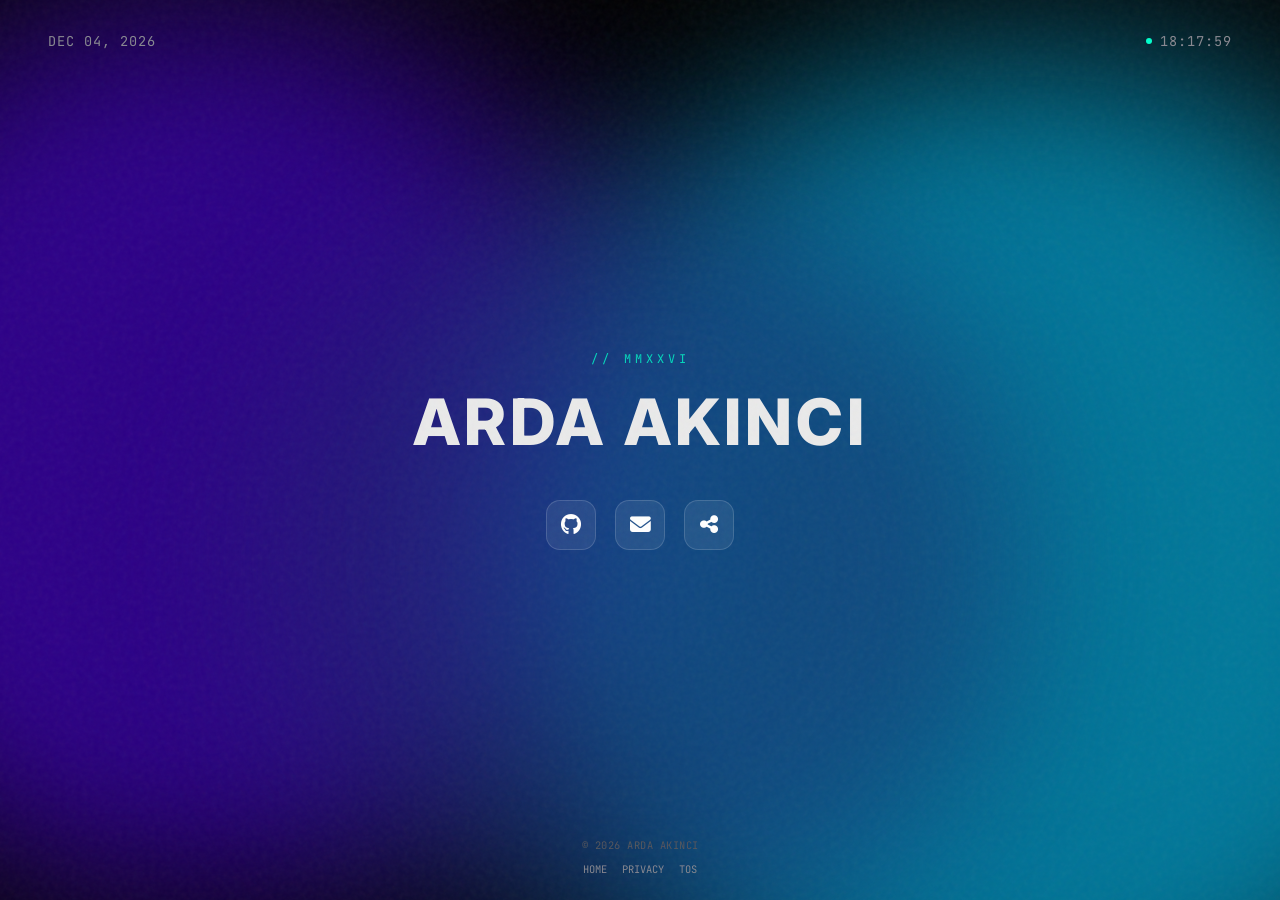
<file: index.html>
<!DOCTYPE html>
<html lang="en">
<head>
    <meta charset="UTF-8">
    <meta name="viewport" content="width=device-width, initial-scale=1.0, maximum-scale=1.0, user-scalable=no">
    <title>Arda Akıncı</title>
    
    <!-- Font Awesome -->
    <link rel="stylesheet" href="https://cdnjs.cloudflare.com/ajax/libs/font-awesome/6.4.0/css/all.min.css">
    <link rel="stylesheet" href="assets/css/main.css">
</head>
<body>

    <div class="noise-overlay"></div>
    <div class="mesh-bg">
        <div class="blob blob-1"></div>
        <div class="blob blob-2"></div>
        <div class="blob blob-3"></div>
    </div>

    <div class="top-bar">
        <div id="date-display"></div>
        <div class="time-wrapper">
            <span class="live-dot"></span>
            <span id="time-display"></span>
        </div>
    </div>

    <div class="center-content">
        <div class="subtitle">// MMXXVI</div>
        <div class="glitch-wrapper">
            <h1 class="glitch-text" data-text="ARDA AKINCI">ARDA AKINCI</h1>
        </div>

        <div class="socials">
            <a href="/gh" target="_blank" class="glass-btn social-icon">
                <i class="fab fa-github"></i>
            </a>
            <a href="mailto:arda@akinci.pp.ua" class="glass-btn social-icon">
                 <i class="fas fa-envelope"></i>
            </a>
            <a href="#" class="glass-btn social-icon" id="shareBtn">
                <i class="fas fa-share-alt"></i>
            </a>
        </div>
    </div>

    <div class="footer">
        <div class="footer-text">&copy; 2026 ARDA AKINCI</div>
        <div class="footer-links">
            <a href="/">Home</a>
            <a href="#">PRIVACY</a>
            <a href="#">ToS</a>
        </div>
    </div>

    <script src="assets/js/main.js"></script>
</body>
</html>
</file>
<file: assets/css/main.css>
@import url('https://fonts.googleapis.com/css2?family=Inter:wght@400;500;700;800&family=JetBrains+Mono:wght@400;500;700&display=swap');

:root {
    --bg-color: #030303;
    --text-primary: #eaeaea;
    --text-secondary: #888890;
    --accent-cyan: #00ffcc;
    --accent-pink: #ff003c;
    --blob-1: #4a00e0;
    --blob-2: #00c6ff;
    --blob-3: #1a2a6c;
    --glass-bg: rgba(255, 255, 255, 0.08);
    --glass-hover: rgba(255, 255, 255, 0.15);
    --glass-border: rgba(255, 255, 255, 0.15);
}

* {
    margin: 0;
    padding: 0;
    box-sizing: border-box;
}

html { scroll-behavior: smooth; }

body {
    background-color: var(--bg-color);
    color: var(--text-primary);
    font-family: 'Inter', sans-serif;
    height: 100dvh;
    width: 100vw;
    overflow: hidden;
    position: fixed;
}

.noise-overlay {
    position: fixed;
    top: 0; left: 0; width: 100vw; height: 100vh;
    pointer-events: none;
    z-index: 50;
    background-image: url('data:image/svg+xml;charset=utf-8,%3Csvg viewBox="0 0 200 200" xmlns="http://www.w3.org/2000/svg"%3E%3Cfilter id="noiseFilter"%3E%3CfeTurbulence type="fractalNoise" baseFrequency="0.8" numOctaves="3" stitchTiles="stitch"/%3E%3C/filter%3E%3Crect width="100%25" height="100%25" filter="url(%23noiseFilter)"/%3E%3C/svg%3E');
    opacity: 0.05;
}

.mesh-bg {
    position: absolute;
    top: 0; left: 0; width: 100%; height: 100%;
    z-index: -1;
    overflow: hidden;
}

.blob {
    position: absolute;
    border-radius: 50%;
    filter: blur(90px);
    -webkit-filter: blur(90px);
    opacity: 0.6;
    will-change: transform;
}

.blob-1 { background-color: var(--blob-1); width: 70vw; height: 70vw; top: 0%; left: -20%; animation: moveBlob1 12s infinite alternate ease-in-out; }
.blob-2 { background-color: var(--blob-2); width: 80vw; height: 80vw; bottom: -20%; right: -20%; animation: moveBlob2 15s infinite alternate ease-in-out; }
.blob-3 { background-color: var(--blob-3); width: 60vw; height: 60vw; top: 20%; left: 20%; animation: moveBlob3 18s infinite alternate ease-in-out; }

@keyframes moveBlob1 { 0% { transform: translate3d(0, 0, 0) scale(1); } 100% { transform: translate3d(30vw, 20vh, 0) scale(1.3); } }
@keyframes moveBlob2 { 0% { transform: translate3d(0, 0, 0) scale(1); } 100% { transform: translate3d(-40vw, -30vh, 0) scale(1.2); } }
@keyframes moveBlob3 { 0% { transform: translate3d(0, 0, 0) scale(1); } 100% { transform: translate3d(25vw, -30vh, 0) scale(1.4); } }

.top-bar {
    position: absolute;
    top: 0; left: 0; width: 100%;
    padding: 2rem 3rem;
    display: flex;
    justify-content: space-between;
    align-items: center;
    font-family: 'JetBrains Mono', monospace;
    font-size: 0.85rem;
    color: var(--text-secondary);
    z-index: 10;
    letter-spacing: 1px;
}

.time-wrapper { display: flex; align-items: center; gap: 8px; }
.live-dot { width: 6px; height: 6px; background-color: var(--accent-cyan); border-radius: 50%; animation: blink-dot 2s infinite ease-in-out; }
@keyframes blink-dot { 0%, 100% { opacity: 1; box-shadow: 0 0 10px var(--accent-cyan); } 50% { opacity: 0.2; box-shadow: 0 0 0px var(--accent-cyan); } }
.colon { animation: blink-colon 1s infinite step-start; }
@keyframes blink-colon { 50% { opacity: 0; } }

.center-content {
    height: 100%;
    display: flex;
    flex-direction: column;
    justify-content: center;
    align-items: center;
    z-index: 10;
    position: relative;
    text-align: center;
    padding: 0 20px;
}

.subtitle {
    font-family: 'JetBrains Mono', monospace;
    font-size: 0.75rem;
    color: var(--accent-cyan);
    letter-spacing: 4px;
    margin-bottom: 1rem;
    text-transform: uppercase;
    opacity: 0.8;
}

.glitch-wrapper { position: relative; margin-bottom: 2.5rem; }
.glitch-text { font-size: 4rem; font-weight: 800; letter-spacing: 4px; color: var(--text-primary); position: relative; }
.glitch-text::before, .glitch-text::after { content: attr(data-text); position: absolute; top: 0; left: 0; width: 100%; height: 100%; background: transparent; opacity: 0; }
.glitch-text::before { left: 2px; text-shadow: -2px 0 var(--accent-pink); animation: glitch-anim 3s infinite linear alternate-reverse; }
.glitch-text::after { left: -2px; text-shadow: -2px 0 var(--accent-cyan); animation: glitch-anim 2s infinite linear alternate-reverse; }

@keyframes glitch-anim {
    0%, 95% { opacity: 0; clip-path: inset(0 0 0 0); }
    96% { opacity: 1; clip-path: inset(20% 0 80% 0); }
    97% { opacity: 1; clip-path: inset(60% 0 10% 0); }
    98% { opacity: 0; clip-path: inset(0 0 0 0); }
}

.socials { display: flex; gap: 1.2rem; }
.glass-btn {
    display: flex;
    justify-content: center;
    align-items: center;
    text-decoration: none;
    color: #ffffff;
    border-radius: 14px;
    background: var(--glass-bg);
    backdrop-filter: blur(15px);
    -webkit-backdrop-filter: blur(15px);
    border: 1px solid var(--glass-border);
    transition: all 0.3s ease;
    cursor: pointer;
}
.glass-btn:hover {
    background: var(--glass-hover);
    transform: translateY(-5px);
    border-color: var(--accent-cyan);
    color: var(--accent-cyan);
}
.social-icon { width: 50px; height: 50px; font-size: 1.3rem; }
.action-btn { padding: 12px 40px; font-size: 1rem; font-weight: 700; font-family: 'Inter', sans-serif; }

.footer {
    position: absolute;
    bottom: 0; left: 0; width: 100%;
    padding: 1.5rem;
    display: flex;
    flex-direction: column;
    align-items: center;
    gap: 10px;
    font-family: 'JetBrains Mono', monospace;
    z-index: 10;
}
.footer-text { font-size: 0.65rem; color: #55555c; letter-spacing: 0.5px; }
.footer-links { display: flex; gap: 15px; }
.footer-links a { font-size: 0.65rem; color: var(--text-secondary); text-decoration: none; text-transform: uppercase; transition: color 0.3s ease; }
.footer-links a:hover { color: var(--accent-cyan); }

.description { font-size: 1rem; color: var(--text-secondary); max-width: 500px; line-height: 1.6; margin-bottom: 2rem; }
.target-link { font-family: 'JetBrains Mono', monospace; font-size: 0.7rem; color: #55555c; margin-bottom: 2rem; text-decoration: none; display: block;}
#redirect-ui, #error-404 { display: none; }

@media (max-width: 768px) {
    .top-bar { padding: 1.5rem; font-size: 0.75rem; }
    .glitch-text { font-size: 2.2rem; letter-spacing: 2px; }
    .social-icon { width: 45px; height: 45px; font-size: 1.1rem; }
    .description { font-size: 0.9rem; }
}
</file>
